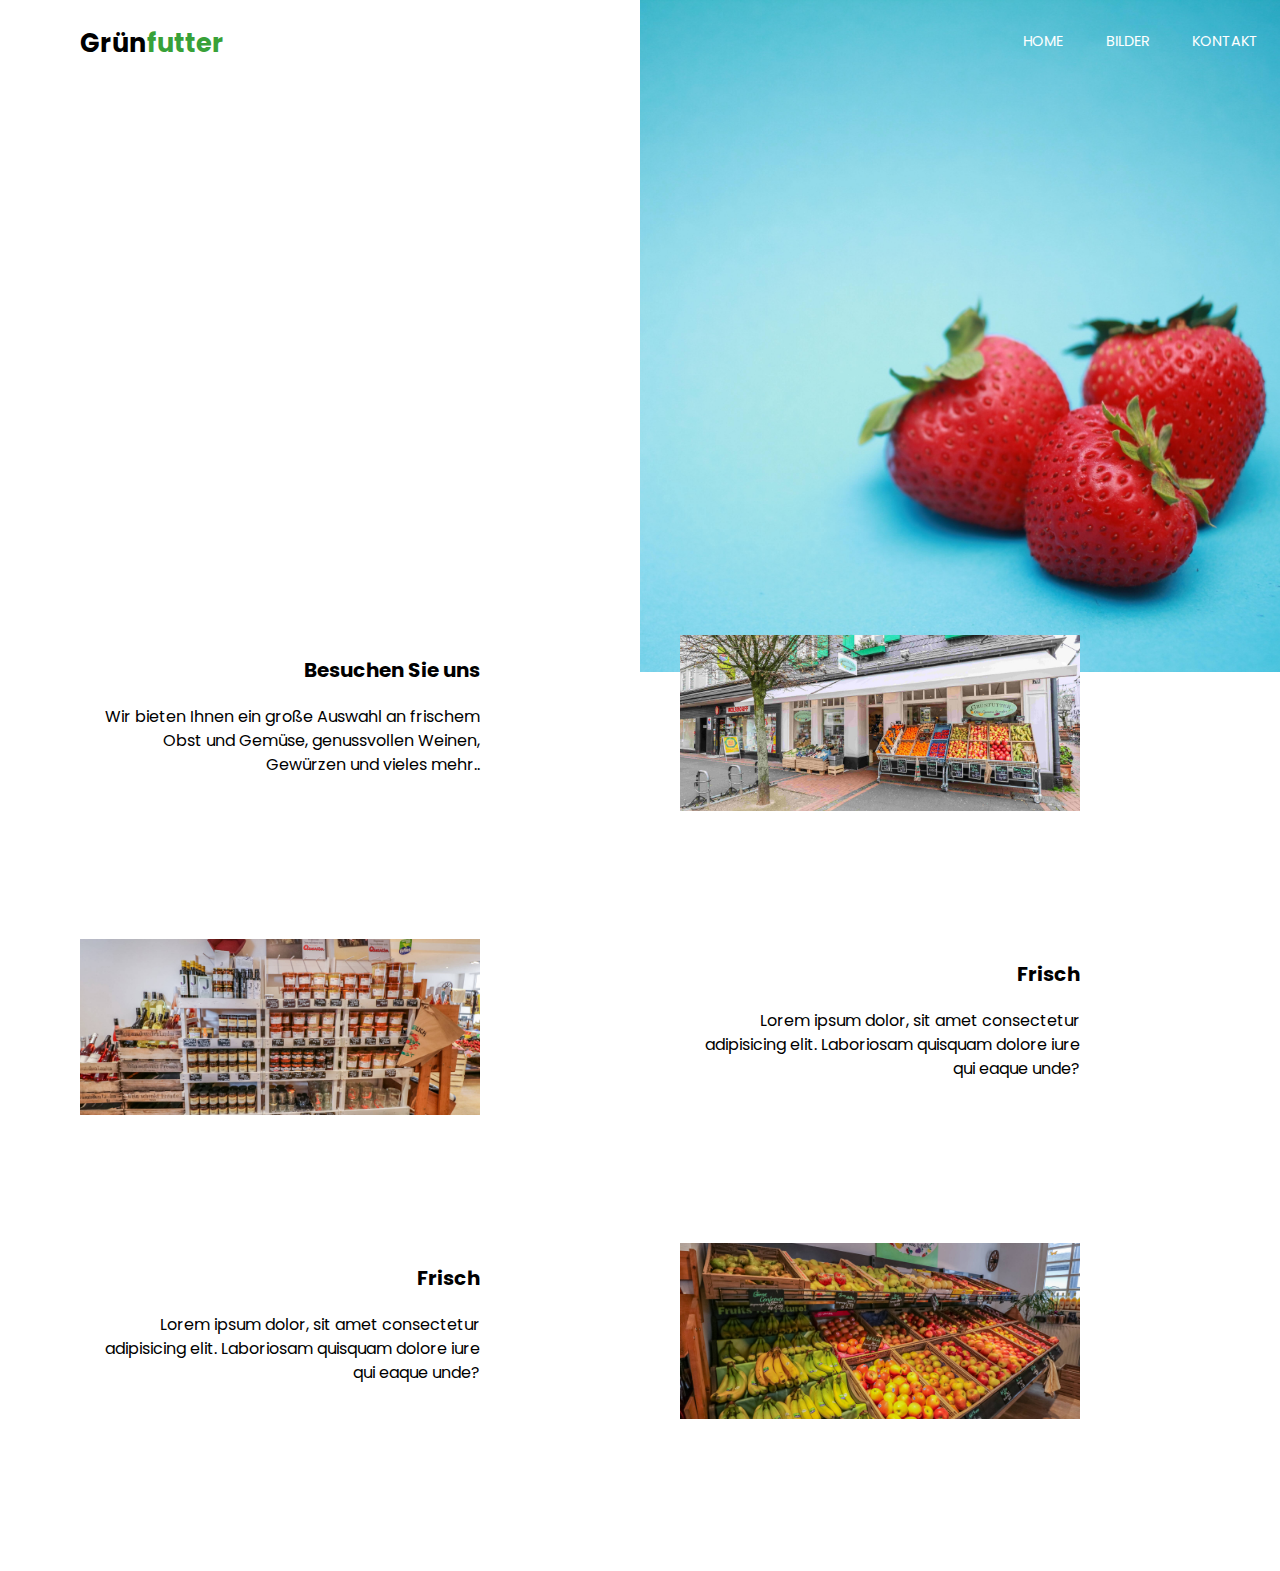
<file: index.html>
<!DOCTYPE html>
<html lang="en">
   <head>
      <meta charset="UTF-8" />
      <meta http-equiv="X-UA-Compatible" content="IE=edge" />
      <meta name="viewport" content="width=device-width, initial-scale=1.0" />
      <title>Grünfutter Hilden</title>
      <meta name="description" content="Willkommen im Grünfutter Markt in Hilden" />
      <link rel="preconnect" href="https://fonts.googleapis.com" />
      <link rel="preconnect" href="https://fonts.gstatic.com" crossorigin />
      <link href="https://fonts.googleapis.com/css2?family=Poppins:wght@400;700&display=swap" rel="stylesheet" />
      <link rel="stylesheet" href="./assets/css/main.css" />
   </head>
   <body>
      <div class="hero-img"></div>
      <div class="wrapper">
         <header>
            <a class="logo" href="./index.html">Grün<span>futter</span></a>
            <nav>
               <svg class="close" viewBox="0 0 33 33" fill="none" xmlns="http://www.w3.org/2000/svg">
                  <path d="M16.5 0.25C13.2861 0.25 10.1443 1.20305 7.47199 2.98862C4.79969 4.77419 2.71689 7.31209 1.48697 10.2814C0.257041 13.2507 -0.0647633 16.518 0.562247 19.6702C1.18926 22.8224 2.73692 25.7179 5.00952 27.9905C7.28213 30.2631 10.1776 31.8108 13.3298 32.4378C16.482 33.0648 19.7493 32.743 22.7186 31.513C25.6879 30.2831 28.2258 28.2003 30.0114 25.528C31.797 22.8557 32.75 19.7139 32.75 16.5C32.75 14.366 32.3297 12.2529 31.5131 10.2814C30.6964 8.30985 29.4994 6.51847 27.9905 5.00952C26.4815 3.50056 24.6902 2.3036 22.7186 1.48696C20.7471 0.670319 18.634 0.25 16.5 0.25ZM20.9038 18.5963C21.0561 18.7473 21.177 18.927 21.2595 19.1251C21.342 19.3231 21.3844 19.5355 21.3844 19.75C21.3844 19.9645 21.342 20.1769 21.2595 20.3749C21.177 20.573 21.0561 20.7527 20.9038 20.9038C20.7527 21.0561 20.573 21.177 20.3749 21.2594C20.1769 21.3419 19.9645 21.3844 19.75 21.3844C19.5355 21.3844 19.3231 21.3419 19.1251 21.2594C18.927 21.177 18.7473 21.0561 18.5963 20.9038L16.5 18.7913L14.4038 20.9038C14.2527 21.0561 14.073 21.177 13.8749 21.2594C13.6769 21.3419 13.4645 21.3844 13.25 21.3844C13.0355 21.3844 12.8231 21.3419 12.6251 21.2594C12.427 21.177 12.2473 21.0561 12.0963 20.9038C11.9439 20.7527 11.8231 20.573 11.7406 20.3749C11.6581 20.1769 11.6156 19.9645 11.6156 19.75C11.6156 19.5355 11.6581 19.3231 11.7406 19.1251C11.8231 18.927 11.9439 18.7473 12.0963 18.5963L14.2088 16.5L12.0963 14.4038C11.7903 14.0978 11.6184 13.6827 11.6184 13.25C11.6184 12.8173 11.7903 12.4022 12.0963 12.0963C12.4023 11.7903 12.8173 11.6184 13.25 11.6184C13.6827 11.6184 14.0978 11.7903 14.4038 12.0963L16.5 14.2088L18.5963 12.0963C18.9023 11.7903 19.3173 11.6184 19.75 11.6184C20.1827 11.6184 20.5978 11.7903 20.9038 12.0963C21.2098 12.4022 21.3817 12.8173 21.3817 13.25C21.3817 13.6827 21.2098 14.0978 20.9038 14.4038L18.7913 16.5L20.9038 18.5963Z" fill="black" />
               </svg>
               <ul>
                  <li><a href="#">Home</a></li>
                  <li><a href="#">Bilder</a></li>
                  <li><a href="./impressum.html">Kontakt</a></li>
               </ul>
            </nav>
            <svg class="menu" viewBox="0 0 48 32" fill="none" xmlns="http://www.w3.org/2000/svg">
               <path d="M24 32H0V26.6667H24V32ZM48 18.6667H0V13.3333H48V18.6667ZM48 5.33333H24V0H48V5.33333Z" fill="white" />
            </svg>
         </header>
         <section class="hero">
            <h1>Grünfutter Hilden</h1>
            <p class="subhead">Lassen Sie sich positiv überraschen, von erstklassiger Frische, fairen Preisen und einem völlig neuen Einkaufserlebnis!</p>
            <svg class="down-arrow" viewBox="0 0 16 132" fill="none" xmlns="http://www.w3.org/2000/svg">
               <path d="M7.29289 131.707C7.68341 132.098 8.31658 132.098 8.7071 131.707L15.0711 125.343C15.4616 124.953 15.4616 124.319 15.0711 123.929C14.6805 123.538 14.0474 123.538 13.6568 123.929L7.99999 129.586L2.34314 123.929C1.95262 123.538 1.31945 123.538 0.928927 123.929C0.538402 124.319 0.538402 124.953 0.928927 125.343L7.29289 131.707ZM7 -4.37114e-08L6.99999 131L8.99999 131L9 4.37114e-08L7 -4.37114e-08Z" fill="black" />
            </svg>
         </section>
         <section class="more-info">
            <div class="feature">
               <div class="content">
                  <p class="title">Besuchen Sie uns</p>
                  <p class="desc">Wir bieten Ihnen ein große Auswahl an frischem Obst und Gemüse, genussvollen Weinen, Gewürzen und vieles mehr..</p>
               </div>
               <img src="./assets/img/pic2.jpg" alt="1" />
            </div>
            <div class="feature left">
               <div class="content">
                  <p class="title">Frisch</p>
                  <p class="desc">Lorem ipsum dolor, sit amet consectetur adipisicing elit. Laboriosam quisquam dolore iure qui eaque unde?</p>
               </div>
               <img src="./assets/img/pic3.jpg" alt="1" />
            </div>
            <div class="feature">
               <div class="content">
                  <p class="title">Frisch</p>
                  <p class="desc">Lorem ipsum dolor, sit amet consectetur adipisicing elit. Laboriosam quisquam dolore iure qui eaque unde?</p>
               </div>
               <img src="./assets/img/pic1.jpg" alt="1" />
            </div>
         </section>
      </div>
      <script>
         const menu = document.querySelector('.menu');
         const close = document.querySelector('.close');
         const nav = document.querySelector('nav');
         menu.addEventListener('click', () => {
            nav.classList.add('open-nav');
         });
         close.addEventListener('click', () => {
            nav.classList.remove('open-nav');
         });
      </script>
   </body>
</html>
</file>
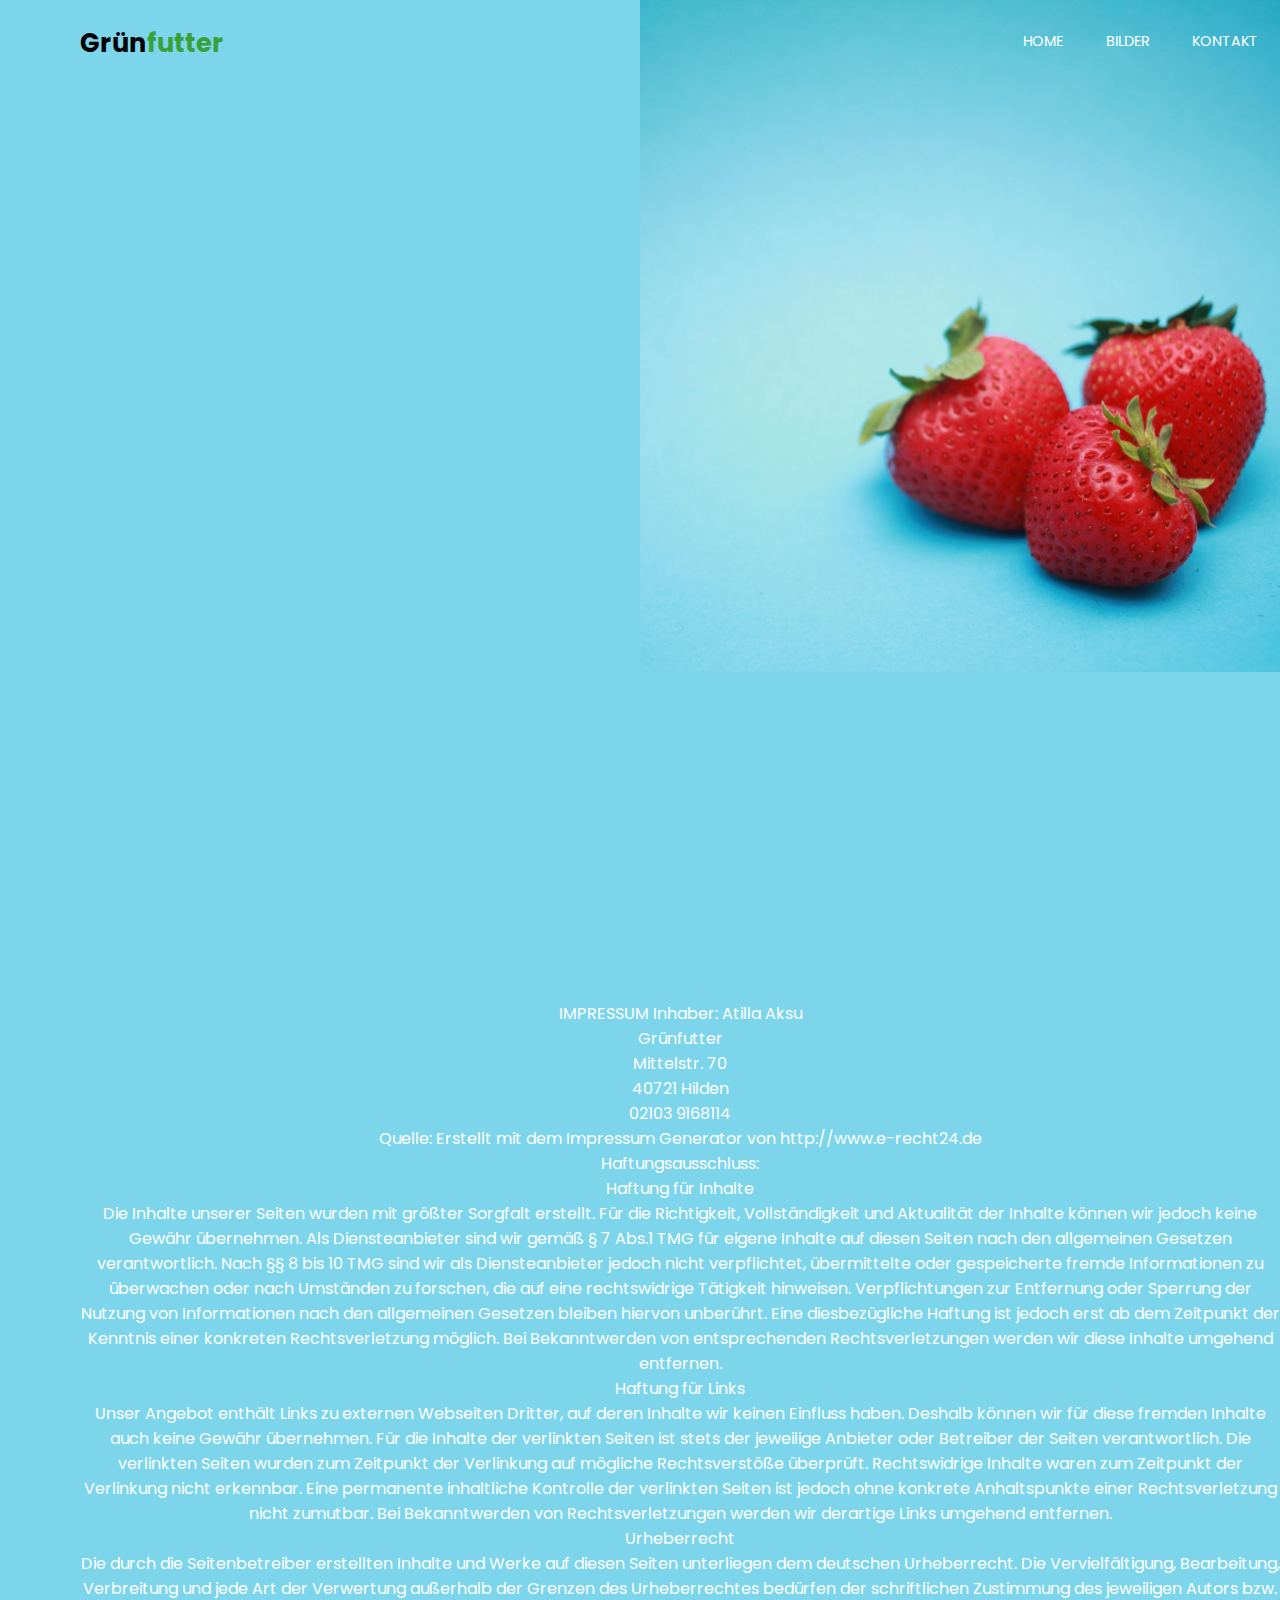
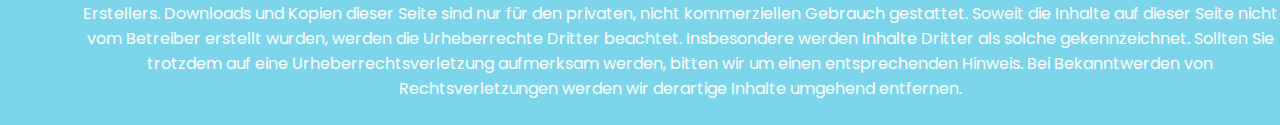
<file: impressum.html>
<!DOCTYPE html>
<html lang="en">
   <head>
      <meta charset="UTF-8" />
      <meta http-equiv="X-UA-Compatible" content="IE=edge" />
      <meta name="viewport" content="width=device-width, initial-scale=1.0" />
      <title>Grünfutter Hilden</title>
      <meta name="description" content="Willkommen im Grünfutter Markt in Hilden" />
      <link rel="preconnect" href="https://fonts.googleapis.com" />
      <link rel="preconnect" href="https://fonts.gstatic.com" crossorigin />
      <link href="https://fonts.googleapis.com/css2?family=Poppins:wght@400;700&display=swap" rel="stylesheet" />
      <link rel="stylesheet" href="./assets/css/main.css" />
   </head>
   <body class="impressum">
      <div class="hero-img"></div>
      <div class="wrapper">
         <header>
            <a class="logo" href="./index.html">Grün<span>futter</span></a>
            <nav>
               <svg class="close" viewBox="0 0 33 33" fill="none" xmlns="http://www.w3.org/2000/svg">
                  <path d="M16.5 0.25C13.2861 0.25 10.1443 1.20305 7.47199 2.98862C4.79969 4.77419 2.71689 7.31209 1.48697 10.2814C0.257041 13.2507 -0.0647633 16.518 0.562247 19.6702C1.18926 22.8224 2.73692 25.7179 5.00952 27.9905C7.28213 30.2631 10.1776 31.8108 13.3298 32.4378C16.482 33.0648 19.7493 32.743 22.7186 31.513C25.6879 30.2831 28.2258 28.2003 30.0114 25.528C31.797 22.8557 32.75 19.7139 32.75 16.5C32.75 14.366 32.3297 12.2529 31.5131 10.2814C30.6964 8.30985 29.4994 6.51847 27.9905 5.00952C26.4815 3.50056 24.6902 2.3036 22.7186 1.48696C20.7471 0.670319 18.634 0.25 16.5 0.25ZM20.9038 18.5963C21.0561 18.7473 21.177 18.927 21.2595 19.1251C21.342 19.3231 21.3844 19.5355 21.3844 19.75C21.3844 19.9645 21.342 20.1769 21.2595 20.3749C21.177 20.573 21.0561 20.7527 20.9038 20.9038C20.7527 21.0561 20.573 21.177 20.3749 21.2594C20.1769 21.3419 19.9645 21.3844 19.75 21.3844C19.5355 21.3844 19.3231 21.3419 19.1251 21.2594C18.927 21.177 18.7473 21.0561 18.5963 20.9038L16.5 18.7913L14.4038 20.9038C14.2527 21.0561 14.073 21.177 13.8749 21.2594C13.6769 21.3419 13.4645 21.3844 13.25 21.3844C13.0355 21.3844 12.8231 21.3419 12.6251 21.2594C12.427 21.177 12.2473 21.0561 12.0963 20.9038C11.9439 20.7527 11.8231 20.573 11.7406 20.3749C11.6581 20.1769 11.6156 19.9645 11.6156 19.75C11.6156 19.5355 11.6581 19.3231 11.7406 19.1251C11.8231 18.927 11.9439 18.7473 12.0963 18.5963L14.2088 16.5L12.0963 14.4038C11.7903 14.0978 11.6184 13.6827 11.6184 13.25C11.6184 12.8173 11.7903 12.4022 12.0963 12.0963C12.4023 11.7903 12.8173 11.6184 13.25 11.6184C13.6827 11.6184 14.0978 11.7903 14.4038 12.0963L16.5 14.2088L18.5963 12.0963C18.9023 11.7903 19.3173 11.6184 19.75 11.6184C20.1827 11.6184 20.5978 11.7903 20.9038 12.0963C21.2098 12.4022 21.3817 12.8173 21.3817 13.25C21.3817 13.6827 21.2098 14.0978 20.9038 14.4038L18.7913 16.5L20.9038 18.5963Z" fill="black" />
               </svg>
               <ul>
                  <li><a href="#">Home</a></li>
                  <li><a href="#">Bilder</a></li>
                  <li><a href="#">Kontakt</a></li>
               </ul>
            </nav>
            <svg class="menu" viewBox="0 0 48 32" fill="none" xmlns="http://www.w3.org/2000/svg">
               <path d="M24 32H0V26.6667H24V32ZM48 18.6667H0V13.3333H48V18.6667ZM48 5.33333H24V0H48V5.33333Z" fill="white" />
            </svg>
         </header>
         <section class="impressum">
            <h1>Impressum</h1>
            <p>
               IMPRESSUM Inhaber: Atilla Aksu <br />
               Grünfutter <br />
               Mittelstr. 70 <br />
               40721 Hilden <br />
               02103 9168114 <br />
               Quelle: Erstellt mit dem Impressum Generator von http://www.e-recht24.de <br />
               Haftungsausschluss: <br />
               Haftung für Inhalte <br />
               Die Inhalte unserer Seiten wurden mit größter Sorgfalt erstellt. Für die Richtigkeit, Vollständigkeit und Aktualität der Inhalte können wir jedoch keine Gewähr übernehmen. Als Diensteanbieter sind wir gemäß § 7 Abs.1 TMG für eigene Inhalte auf diesen Seiten nach den allgemeinen Gesetzen verantwortlich. Nach §§ 8 bis 10 TMG sind wir als Diensteanbieter jedoch nicht verpflichtet, übermittelte oder gespeicherte fremde Informationen zu überwachen oder nach Umständen zu forschen, die auf eine rechtswidrige Tätigkeit hinweisen. Verpflichtungen zur Entfernung oder Sperrung der Nutzung von Informationen nach den allgemeinen Gesetzen bleiben hiervon unberührt. Eine diesbezügliche Haftung ist jedoch erst ab dem Zeitpunkt der Kenntnis einer konkreten Rechtsverletzung möglich. Bei Bekanntwerden von entsprechenden Rechtsverletzungen werden wir diese Inhalte umgehend entfernen. <br />
               Haftung für Links <br />
               Unser Angebot enthält Links zu externen Webseiten Dritter, auf deren Inhalte wir keinen Einfluss haben. Deshalb können wir für diese fremden Inhalte auch keine Gewähr übernehmen. Für die Inhalte der verlinkten Seiten ist stets der jeweilige Anbieter oder Betreiber der Seiten verantwortlich. Die verlinkten Seiten wurden zum Zeitpunkt der Verlinkung auf mögliche Rechtsverstöße überprüft. Rechtswidrige Inhalte waren zum Zeitpunkt der Verlinkung nicht erkennbar. Eine permanente inhaltliche Kontrolle der verlinkten Seiten ist jedoch ohne konkrete Anhaltspunkte einer Rechtsverletzung nicht zumutbar. Bei Bekanntwerden von Rechtsverletzungen werden wir derartige Links umgehend entfernen. <br />
               Urheberrecht <br />
               Die durch die Seitenbetreiber erstellten Inhalte und Werke auf diesen Seiten unterliegen dem deutschen Urheberrecht. Die Vervielfältigung, Bearbeitung, Verbreitung und jede Art der Verwertung außerhalb der Grenzen des Urheberrechtes bedürfen der schriftlichen Zustimmung des jeweiligen Autors bzw. Erstellers. Downloads und Kopien dieser Seite sind nur für den privaten, nicht kommerziellen Gebrauch gestattet. Soweit die Inhalte auf dieser Seite nicht vom Betreiber erstellt wurden, werden die Urheberrechte Dritter beachtet. Insbesondere werden Inhalte Dritter als solche gekennzeichnet. Sollten Sie trotzdem auf eine Urheberrechtsverletzung aufmerksam werden, bitten wir um einen entsprechenden Hinweis. Bei Bekanntwerden von Rechtsverletzungen werden wir derartige Inhalte umgehend entfernen.
            </p>
         </section>
      </div>
      <script>
         const menu = document.querySelector('.menu');
         const close = document.querySelector('.close');
         const nav = document.querySelector('nav');
         menu.addEventListener('click', () => {
            nav.classList.add('open-nav');
         });
         close.addEventListener('click', () => {
            nav.classList.remove('open-nav');
         });
      </script>
   </body>
</html>
</file>
<file: assets/css/main.css>
body {
  margin: 1.5em;
  padding: 0;
  font-family: 'Poppins';
}

body a {
  text-decoration: none;
  font-size: 1.2rem;
}

.hero-img {
  position: absolute;
  top: 0;
  left: 0;
  background-image: url(../img/big.jpg);
  background-size: cover;
  background-position-x: 45%;
  background-position-y: 20%;
  width: 100%;
  height: 100vh;
  z-index: -1;
  -webkit-animation: introLoad 2s forwards;
          animation: introLoad 2s forwards;
}

.logo {
  color: white;
  font-weight: bold;
  font-size: 1.6rem;
}

nav {
  position: fixed;
  right: 0;
  top: 0;
  height: 100vh;
  background: white;
  width: 50%;
  z-index: 666;
  text-transform: uppercase;
  -webkit-transform: translateX(100%);
          transform: translateX(100%);
  -webkit-transition: -webkit-transform 0.5s ease-in-out;
  transition: -webkit-transform 0.5s ease-in-out;
  transition: transform 0.5s ease-in-out;
  transition: transform 0.5s ease-in-out, -webkit-transform 0.5s ease-in-out;
}

nav ul {
  list-style-type: none;
  padding: 0;
  margin-top: 8em;
}

nav ul a {
  color: black;
  padding: 0.75em 2em;
  display: block;
  width: 100%;
}

nav ul a:hover {
  background: #ebebeb;
}

nav .close {
  float: right;
  margin: 2em;
  width: 2.5em;
}

header {
  display: -webkit-box;
  display: -ms-flexbox;
  display: flex;
  -webkit-box-pack: justify;
      -ms-flex-pack: justify;
          justify-content: space-between;
}

header svg {
  width: 3em;
  margin-top: -0.6em;
  cursor: pointer;
}

h1 {
  font-size: 3rem;
  margin-top: 2em;
  line-height: 3.3rem;
}

.subhead {
  font-size: 1.4rem;
}

section.hero {
  color: white;
  height: 90vh;
  -webkit-animation: moveDown 1s ease-in-out forwards;
          animation: moveDown 1s ease-in-out forwards;
  opacity: 0;
}

section.hero .down-arrow {
  position: absolute;
  bottom: 16em;
  width: 1em;
  stroke: white;
  animation: moveArrow 1s alternate-reverse infinite;
}

section.hero .down-arrow path {
  fill: white;
}

.more-info img {
  width: 100%;
  -o-object-fit: cover;
     object-fit: cover;
  height: 11em;
}

.more-info .title {
  font-weight: bold;
  font-size: 1.25rem;
}

.more-info .desc {
  line-height: 1.5rem;
}

body.impressum {
  background-color: #7dd5ec;
}

section.impressum h1 {
  color: white;
  height: 5vh;
  -webkit-animation: moveDown 1s ease-in-out forwards;
          animation: moveDown 1s ease-in-out forwards;
  opacity: 0;
}

section.impressum p {
  color: white;
  text-align: center;
}

@media only screen and (min-width: 680px) {
  body {
    margin: 1.5em 5em;
    font-family: 'Poppins';
  }
}

@media only screen and (min-width: 920px) {
  .menu {
    display: none;
  }
  nav {
    -webkit-transform: translateX(0);
            transform: translateX(0);
    position: unset;
    display: block;
    width: auto;
    height: auto;
    background: none;
  }
  nav svg.close {
    display: none;
  }
  nav ul {
    display: -webkit-box;
    display: -ms-flexbox;
    display: flex;
    margin: 0;
  }
  nav ul a {
    color: white;
    padding: 0.5em 1.5em;
    font-size: 0.9rem;
  }
  nav ul a:hover {
    background: none;
    color: #ebebeb;
  }
  .hero-img {
    left: unset;
    right: 0%;
    width: 50%;
    height: 42em;
    background-position-x: 70%;
    background-position-y: 20%;
  }
  .logo {
    color: black;
  }
  .logo span {
    color: #38a138;
  }
  section.hero {
    color: black;
    height: auto;
    width: 40%;
    margin-bottom: 8em;
  }
  section.hero svg.down-arrow {
    stroke: black;
    position: unset;
  }
  section.hero svg.down-arrow path {
    fill: black;
  }
  .more-info {
    display: -webkit-box;
    display: -ms-flexbox;
    display: flex;
    -webkit-box-pack: center;
        -ms-flex-pack: center;
            justify-content: center;
    -webkit-box-orient: vertical;
    -webkit-box-direction: normal;
        -ms-flex-direction: column;
            flex-direction: column;
  }
  .feature {
    display: -ms-grid;
    display: grid;
    -ms-grid-columns: (auto)[2];
        grid-template-columns: repeat(2, auto);
    gap: 3em;
    margin-bottom: 8em;
  }
  .feature img {
    width: 25em;
  }
  .feature .content {
    text-align: right;
    width: 25em;
  }
  .feature.left {
        grid-template-areas: 'left right';
  }
  .feature.left img {
    -ms-grid-row: 1;
    -ms-grid-column: 1;
    grid-area: left;
  }
  .feature.left content {
    text-align: left;
    width: 25em;
    -ms-grid-column-align: left;
        justify-self: left;
  }
  section.impressum h1 {
    height: 90vh;
  }
}

.open-nav {
  -webkit-transform: translateX(0%);
          transform: translateX(0%);
}

@media only screen and (min-width: 1200px) {
  .wrapper {
    width: 1200px;
    margin: 0 auto;
  }
  .feature {
    gap: 0;
  }
}

@-webkit-keyframes introLoad {
  from {
    -webkit-clip-path: polygon(0 0, 100% 0, 100% 0, 0 0);
            clip-path: polygon(0 0, 100% 0, 100% 0, 0 0);
  }
  to {
    -webkit-clip-path: polygon(0 0, 100% 0, 100% 100%, 0 100%);
            clip-path: polygon(0 0, 100% 0, 100% 100%, 0 100%);
  }
}

@keyframes introLoad {
  from {
    -webkit-clip-path: polygon(0 0, 100% 0, 100% 0, 0 0);
            clip-path: polygon(0 0, 100% 0, 100% 0, 0 0);
  }
  to {
    -webkit-clip-path: polygon(0 0, 100% 0, 100% 100%, 0 100%);
            clip-path: polygon(0 0, 100% 0, 100% 100%, 0 100%);
  }
}

@-webkit-keyframes moveArrow {
  from {
    -webkit-transform: translateY(0);
            transform: translateY(0);
  }
  to {
    -webkit-transform: translateY(30px);
            transform: translateY(30px);
  }
}

@keyframes moveArrow {
  from {
    -webkit-transform: translateY(0);
            transform: translateY(0);
  }
  to {
    -webkit-transform: translateY(30px);
            transform: translateY(30px);
  }
}

@-webkit-keyframes moveDown {
  from {
    -webkit-transform: translateY(-100px);
            transform: translateY(-100px);
  }
  to {
    -webkit-transform: translateY(0);
            transform: translateY(0);
    opacity: 1;
  }
}

@keyframes moveDown {
  from {
    -webkit-transform: translateY(-100px);
            transform: translateY(-100px);
  }
  to {
    -webkit-transform: translateY(0);
            transform: translateY(0);
    opacity: 1;
  }
}
/*# sourceMappingURL=main.css.map */
</file>
